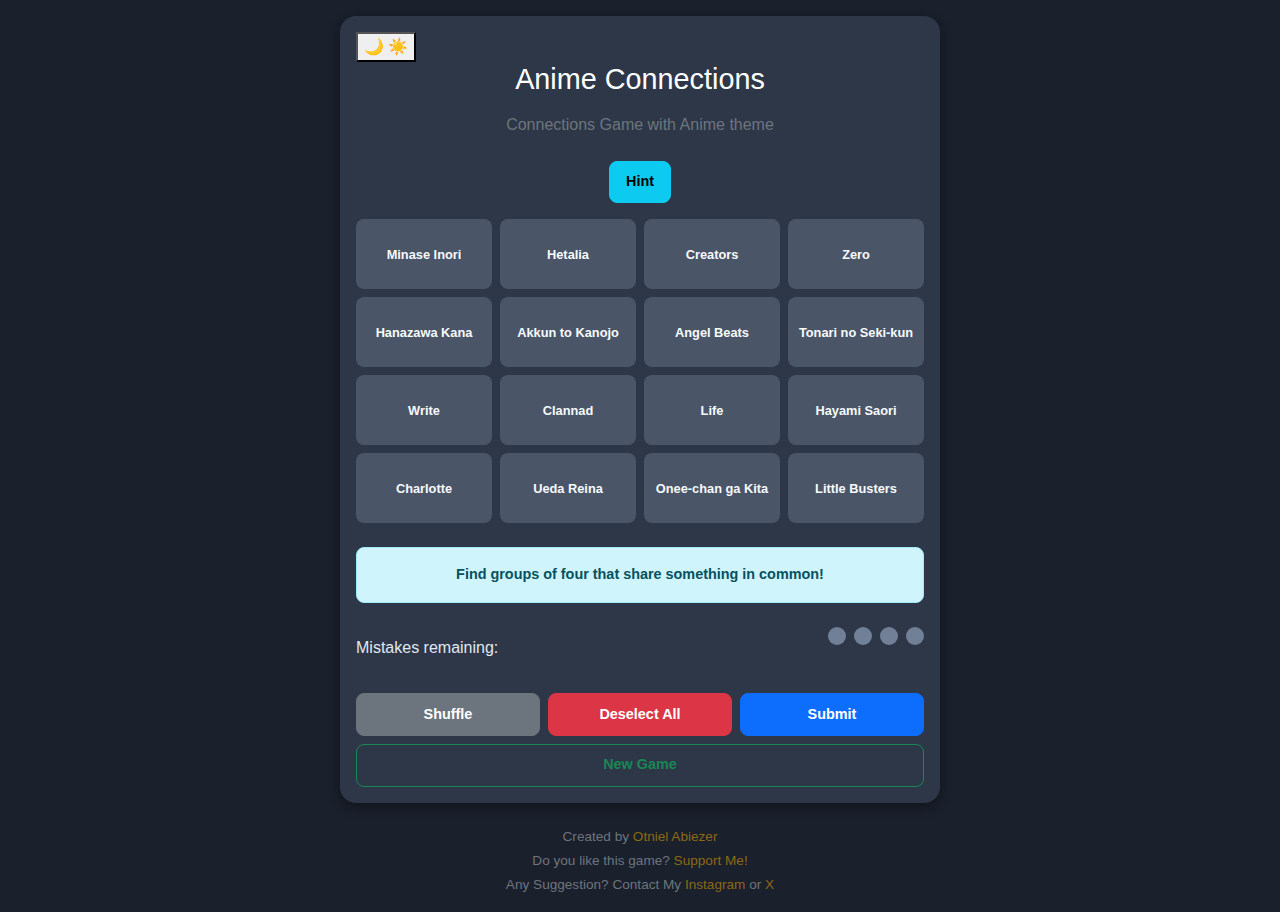
<file: index.html>
<!DOCTYPE html>
<html lang="en" data-bs-theme="light" data-theme="light">
<head>
    <meta charset="UTF-8">
    <meta name="viewport" content="width=device-width, initial-scale=1.0, user-scalable=no, viewport-fit=cover">
    <meta name="theme-color" content="#f0f4f8" id="theme-color-meta">
    <meta name="apple-mobile-web-app-capable" content="yes">
    <meta name="apple-mobile-web-app-status-bar-style" content="black-translucent">
    <meta name="apple-mobile-web-app-title" content="Anime Connections">
    <meta name="description" content="Find groups of four anime items that share something in common! A fun puzzle game for anime fans. Inspired by Connections Game but with anime theme.">
    <title>Anime Connections Game</title>
    <link rel="icon" type="image/x-icon" href="anime-connections.ico">
    
    <!-- Preload critical resources -->
    <link rel="preload" href="./styles.css" as="style">
    <link rel="preload" href="./script.js" as="script">
    <link rel="preload" href="./data/gameData.json" as="fetch">
    
    <!-- Bootstrap CSS -->
    <link href="https://cdn.jsdelivr.net/npm/bootstrap@5.3.3/dist/css/bootstrap.min.css" rel="stylesheet" integrity="sha384-QWTKZyjpPEjISv5WaRU9OFeRpok6YctnYmDr5pNlyT2bRjXh0JMhjY6hW+ALEwIH" crossorigin="anonymous">
    
    <!-- Custom styles -->
    <link rel="stylesheet" href="./styles.css?v=1">

    <!-- Google Site Verification -->
    <meta name="google-site-verification" content="M-3SvuTCLI4RMwbM3D-MGDGdsz3IP3w6Kxrbxh3ODsM" />
</head>
<body>

    <div class="game-container">
        <!-- Theme Toggle Button -->
        <button id="theme-toggle" class="theme-toggle" aria-label="Toggle dark/light theme" title="Toggle theme">
            <span class="theme-icon light-icon">🌙</span>
            <span class="theme-icon dark-icon">☀️</span>
        </button>

        <h1 class="text-center mb-3 game-title">Anime Connections</h1>
        <p class="text-center text-secondary mb-4">Connections Game with Anime theme</p>

        <div class="d-flex justify-content-center mt-2 mb-3">
            <button id="hint-button" class="btn btn-info btn-custom" aria-label="Get a hint">
                Hint
            </button>
        </div>

        <!-- Solved categories will be added here -->
        <div id="solved-container" role="region" aria-label="Solved categories"></div>

        <!-- Grid for the game items -->
        <div id="grid-container" class="grid-container" role="grid" aria-label="Game items"></div>
        
        <div id="message-box" role="status" aria-live="polite"></div>

        <div class="d-flex justify-content-center mt-2 mb-2">
            <button id="retry-button" class="btn btn-warning btn-custom" style="display: none;" aria-label="Retry the current game">
                Retry
            </button>
        </div>

        <div class="d-flex justify-content-between align-items-center mb-4">
            <span>Mistakes remaining:</span>
            <div id="mistakes-container" class="mistakes-container" role="status" aria-label="Mistakes remaining"></div>
        </div>

        <div class="d-grid gap-2 d-sm-flex justify-content-sm-center">
            <button id="shuffle-button" class="btn btn-secondary btn-custom flex-grow-1" aria-label="Shuffle grid items">
                Shuffle
            </button>
            <button id="deselect-button" class="btn btn-danger btn-custom flex-grow-1" aria-label="Deselect all items">
                Deselect All
            </button>
            <button id="submit-button" class="btn btn-primary btn-custom flex-grow-1" disabled aria-label="Submit selected items">
                Submit
            </button>
        </div>
        <div class="d-grid mt-2">
            <button id="new-game-button" class="btn btn-outline-success btn-custom" aria-label="Start new game">
                New Game
            </button>
        </div>
    </div>

    <footer class="text-center mt-4 mb-3">
        <p>Created by <a href="https://otnielabiezer.com" target="_blank">Otniel Abiezer</a></p>
        <p>Do you like this game? <a href="https://otnielsupport.netlify.app" target="_blank">Support Me!</a></p>
        <p>Any Suggestion? Contact My <a href="https://instagram.com/otnielabiezer" target="_blank">Instagram</a> or <a href="https://x.com/otnielabiezer" target="_blank">X</a></p>
    </footer>

    <!-- Bootstrap JS -->
    <script src="https://cdn.jsdelivr.net/npm/bootstrap@5.3.3/dist/js/bootstrap.bundle.min.js" integrity="sha384-YvpcrYf0tY3lHB60NNkmXc5s9fDVZLESaAA55NDzOxhy9GkcIdslK1eN7N6jIeHz" crossorigin="anonymous"></script>
    
    <!-- Game Script -->
    <script src="./script.js?v=1"></script>

    <!-- Cloudflare Web Analytics -->
    <script defer src='https://static.cloudflareinsights.com/beacon.min.js' data-cf-beacon='{"token": "ce9366d616fe4f1fa7e254f14255d178"}'></script>
</body>
</html>
</file>
<file: styles.css>
/* Anime Connections Game Styles - Mobile Optimized */

body {
    background-color: #1a202c; /* Dark Blue */
    font-family: -apple-system, BlinkMacSystemFont, 'Segoe UI', Roboto, 'Helvetica Neue', Arial, sans-serif;
    color: #e2e8f0;
    margin: 0;
    padding: 0;
}

.game-container {
    max-width: 600px;
    margin: 1rem auto;
    padding: 1rem;
    background-color: #2d3748; /* Slightly Lighter Dark Blue */
    border-radius: 16px;
    box-shadow: 0 4px 12px rgba(0, 0, 0, 0.4);
}

.grid-container {
    display: grid;
    grid-template-columns: repeat(4, 1fr);
    gap: 8px;
    margin-bottom: 1.5rem;
    transition: all 0.5s ease-in-out;
}

.grid-item {
    background-color: #4a5568; /* Blue-Gray */
    border: none;
    border-radius: 8px;
    padding: 8px;
    height: 70px;
    display: flex;
    justify-content: center;
    align-items: center;
    text-align: center;
    font-weight: bold;
    cursor: pointer;
    transition: all 0.2s ease-in-out;
    user-select: none;
    font-size: 0.8rem;
    color: #f7fafc;
    line-height: 1.2;
    word-wrap: break-word;
    hyphens: auto;
}

.grid-item:hover {
    background-color: #5a6678;
    transform: scale(1.02);
}

.grid-item.selected {
    background-color: #4299e1; /* Brighter Blue */
    color: #ffffff;
    transform: scale(1.05);
}

.grid-item.hinted {
    animation: flash 0.5s 3; /* Flash 3 times */
}

@keyframes flash {
    0%, 100% { background-color: #4a5568; }
    50% { background-color: #63b3ed; } /* Light blue flash */
}

.solved-row {
    border-radius: 8px;
    padding: 12px;
    margin-bottom: 10px;
    text-align: center;
    color: #121212; /* Dark text for better readability on bright backgrounds */
    font-weight: 500;
    word-wrap: break-word;
}

.solved-row strong {
    display: block;
    font-size: 1rem;
    font-weight: 700;
    margin-bottom: 4px;
}

.mistakes-container {
    display: flex;
    justify-content: center;
    align-items: center;
    gap: 8px;
    margin-bottom: 1.5rem;
}

.mistake-dot {
    width: 18px;
    height: 18px;
    background-color: #718096; /* Blue-Gray */
    border-radius: 50%;
    transition: background-color 0.3s ease;
}

.mistake-dot.used {
    background-color: #dc3545; /* Red for mistake */
}

.game-title {
    color: #ffffff;
    font-size: 1.8rem;
    margin-bottom: 0.5rem;
}

.btn-custom {
    border-radius: 8px;
    font-weight: bold;
    font-size: 0.9rem;
    padding: 0.6rem 1rem;
    transition: all 0.2s ease;
}

.btn-custom:hover {
    transform: translateY(-1px);
}

/* Force buttons to stay in one row for all devices */
.d-grid.gap-2.d-sm-flex.justify-content-sm-center {
    display: flex !important;
    justify-content: center !important;
    align-items: center !important;
    gap: 0.5rem !important;
    flex-wrap: nowrap !important;
}

.btn-custom.flex-grow-1 {
    flex: 1 1 0 !important;
    min-width: 0 !important;
    max-width: none !important;
    white-space: nowrap !important;
}

#message-box {
    min-height: 50px;
    display: flex;
    align-items: center;
    justify-content: center;
    font-weight: bold;
    border-radius: 8px;
    margin-bottom: 1rem;
    text-align: center;
    font-size: 0.9rem;
}

/* Footer Styling */
footer {
    font-size: 0.85rem;
    color: #6c757d;
}

footer a {
    color: #8b6914;
    text-decoration: none;
    font-weight: 500;
}

footer a:hover {
    text-decoration: underline;
}

footer p {
    margin-bottom: 0.25rem;
}

@media (prefers-color-scheme: dark) {
    footer {
        color: #a0aec0;
    }
    
    footer a {
        color: #d2b48c;
    }
}

/* Mobile Optimizations */
@media (max-width: 576px) {
    .game-container {
        margin: 0.5rem;
        padding: 0.8rem;
        border-radius: 12px;
    }
    
    .game-title {
        font-size: 1.5rem;
    }
    
    .grid-container {
        gap: 6px;
        margin-bottom: 1rem;
    }
    
    .grid-item {
        height: 60px;
        font-size: 0.75rem;
        padding: 6px;
    }
    
    .solved-row {
        padding: 10px;
        font-size: 0.85rem;
    }
    
    .solved-row strong {
        font-size: 0.9rem;
    }
    
    .btn-custom {
        font-size: 0.75rem;
        padding: 0.4rem 0.6rem;
    }
    
    .mistakes-container {
        gap: 6px;
        margin-bottom: 1rem;
    }
    
    .mistake-dot {
        width: 16px;
        height: 16px;
    }
    
    #message-box {
        min-height: 40px;
        font-size: 0.8rem;
        margin-bottom: 0.8rem;
    }
}

/* Extra small devices */
@media (max-width: 375px) {
    .game-container {
        margin: 0.25rem;
        padding: 0.6rem;
    }
    
    .grid-container {
        gap: 4px;
    }
    
    .grid-item {
        height: 55px;
        font-size: 0.7rem;
        padding: 4px;
    }
    
    .game-title {
        font-size: 1.3rem;
    }
    
    .btn-custom {
        font-size: 0.75rem;
        padding: 0.4rem 0.6rem;
    }
}

/* Landscape mobile optimization */
@media (max-width: 768px) and (orientation: landscape) {
    .game-container {
        margin: 0.5rem auto;
        max-width: 90%;
    }
    
    .grid-item {
        height: 50px;
        font-size: 0.7rem;
    }
    
    .btn-custom {
        font-size: 0.7rem;
        padding: 0.3rem 0.5rem;
    }
}

/* Touch-friendly improvements */
@media (hover: none) and (pointer: coarse) {
    .grid-item {
        min-height: 44px; /* iOS accessibility guideline */
    }
    
    .btn-custom {
        min-height: 44px;
    }
}

/* High DPI displays */
@media (-webkit-min-device-pixel-ratio: 2), (min-resolution: 192dpi) {
    .grid-item {
        border: 0.5px solid rgba(255, 255, 255, 0.1);
    }
}

/* Dark mode adjustments for better contrast */
@media (prefers-color-scheme: dark) {
    body {
        background-color: #0d1117;
    }
    
    .game-container {
        background-color: #21262d;
        border: 1px solid #30363d;
    }
    
    .grid-item {
        background-color: #30363d;
        border: 1px solid #21262d;
    }
}
</file>
